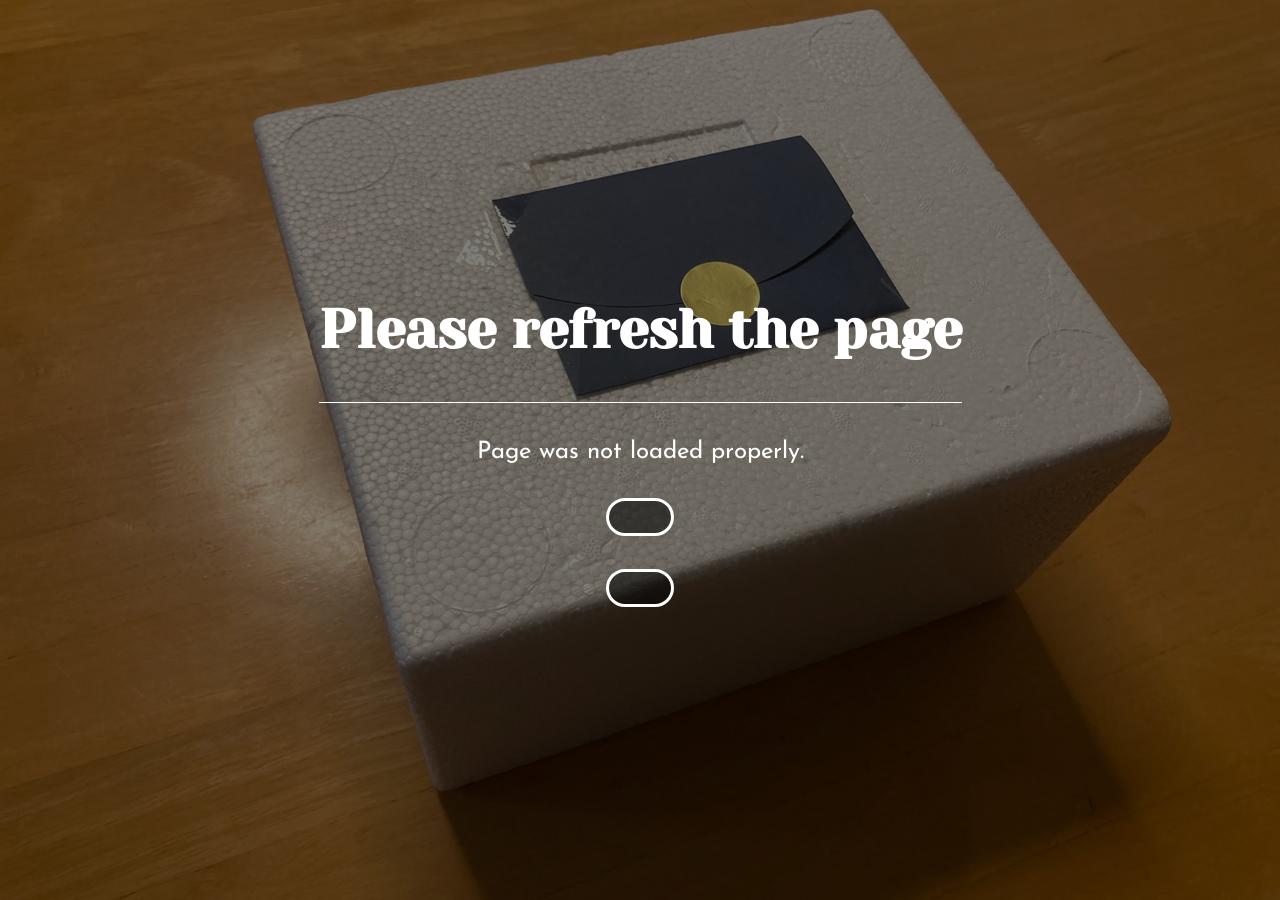
<file: index.html>
<!DOCTYPE html>
<html>

  <head>
    <meta charset="utf-8">
    <meta name="viewport" content="width=device-width, initial-scale=1.0, maximum-scale=1.0, user-scalable=no">
    <title>Korean Fish Delivery!!</title>
    <link rel="stylesheet" type="text/css" href="style.css" />

    <link rel="preconnect" href="https://fonts.googleapis.com">
    <link rel="preconnect" href="https://fonts.gstatic.com" crossorigin>
    <link href="https://fonts.googleapis.com/css2?family=Yeseva+One&display=swap" rel="stylesheet"> 

    <link rel="preconnect" href="https://fonts.googleapis.com">
    <link rel="preconnect" href="https://fonts.gstatic.com" crossorigin>
    <link href="https://fonts.googleapis.com/css2?family=Josefin+Sans&family=Yeseva+One&display=swap" rel="stylesheet"> 
    
  </head>

  <body>

    <div id="next_slide" class="slide slide-hidden">
      <div class="words">
        <h1 id="next_header">Please refresh the page</h1>
        <p id="next_text" class="comment">
        Page was not loaded properly. 
        </p>
        <button id="next_buttonA" type="button" class="myButton"></button>
        <button id="next_buttonB" type="button" class="myButton"></button>
      </div>
    </div>

    <div id="my_slide" class="slide slide-reveal">
      <div class="words">
        <h1 id="my_header">Fish Delivery!</h1>
        <p id="my_text" class="comment">
        Hello Elizabete!! Ready for some fresh fish?
        </p>
        <button id="my_buttonA" type="button" class="myButton">Click here!</button>
        <button id="my_buttonB" type="button" class="myButton"></button>
      </div>
    </div>

    <div id="vid_slide" class="slide slide-video">
      <video controls playsinline id="my_video"> 
        <source id="vid_source" type="video/mp4">
      </video>
    </div>
  
    <script src="script.js"></script>
  </body>
</html>
</file>
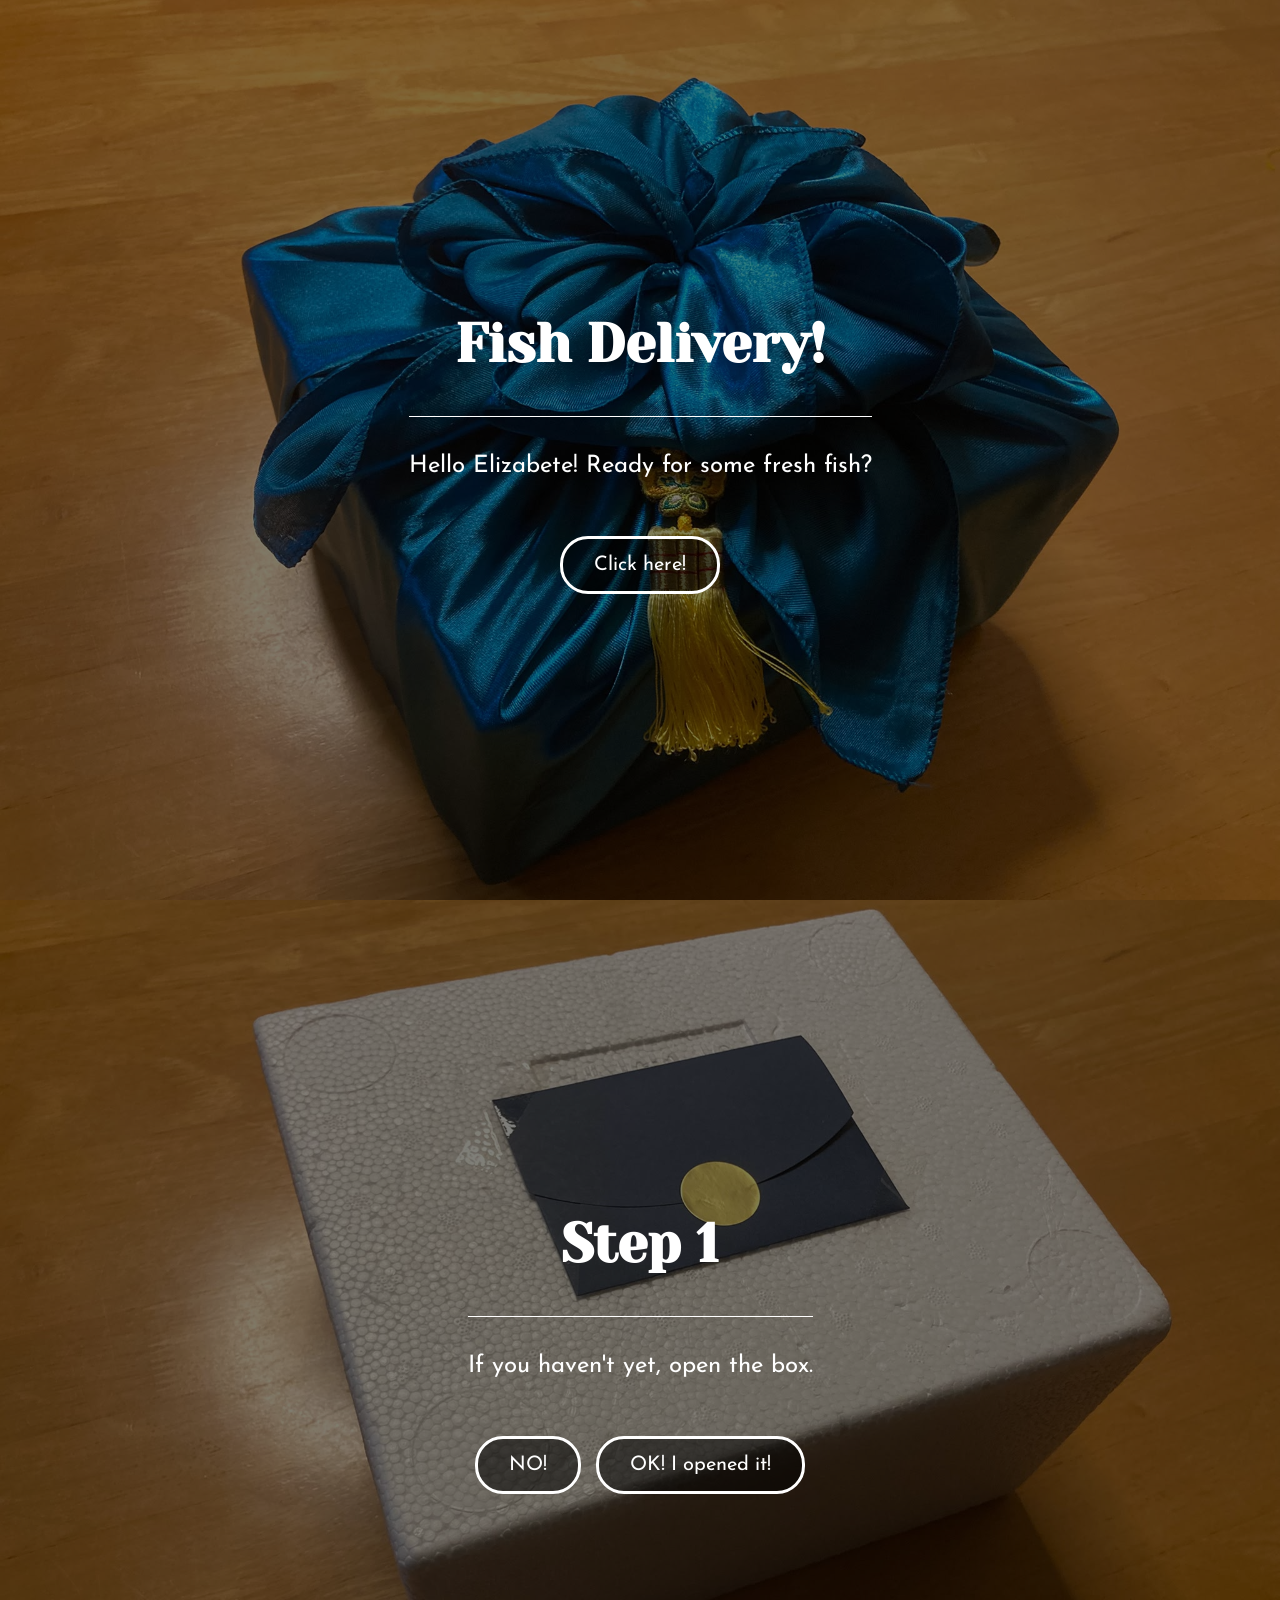
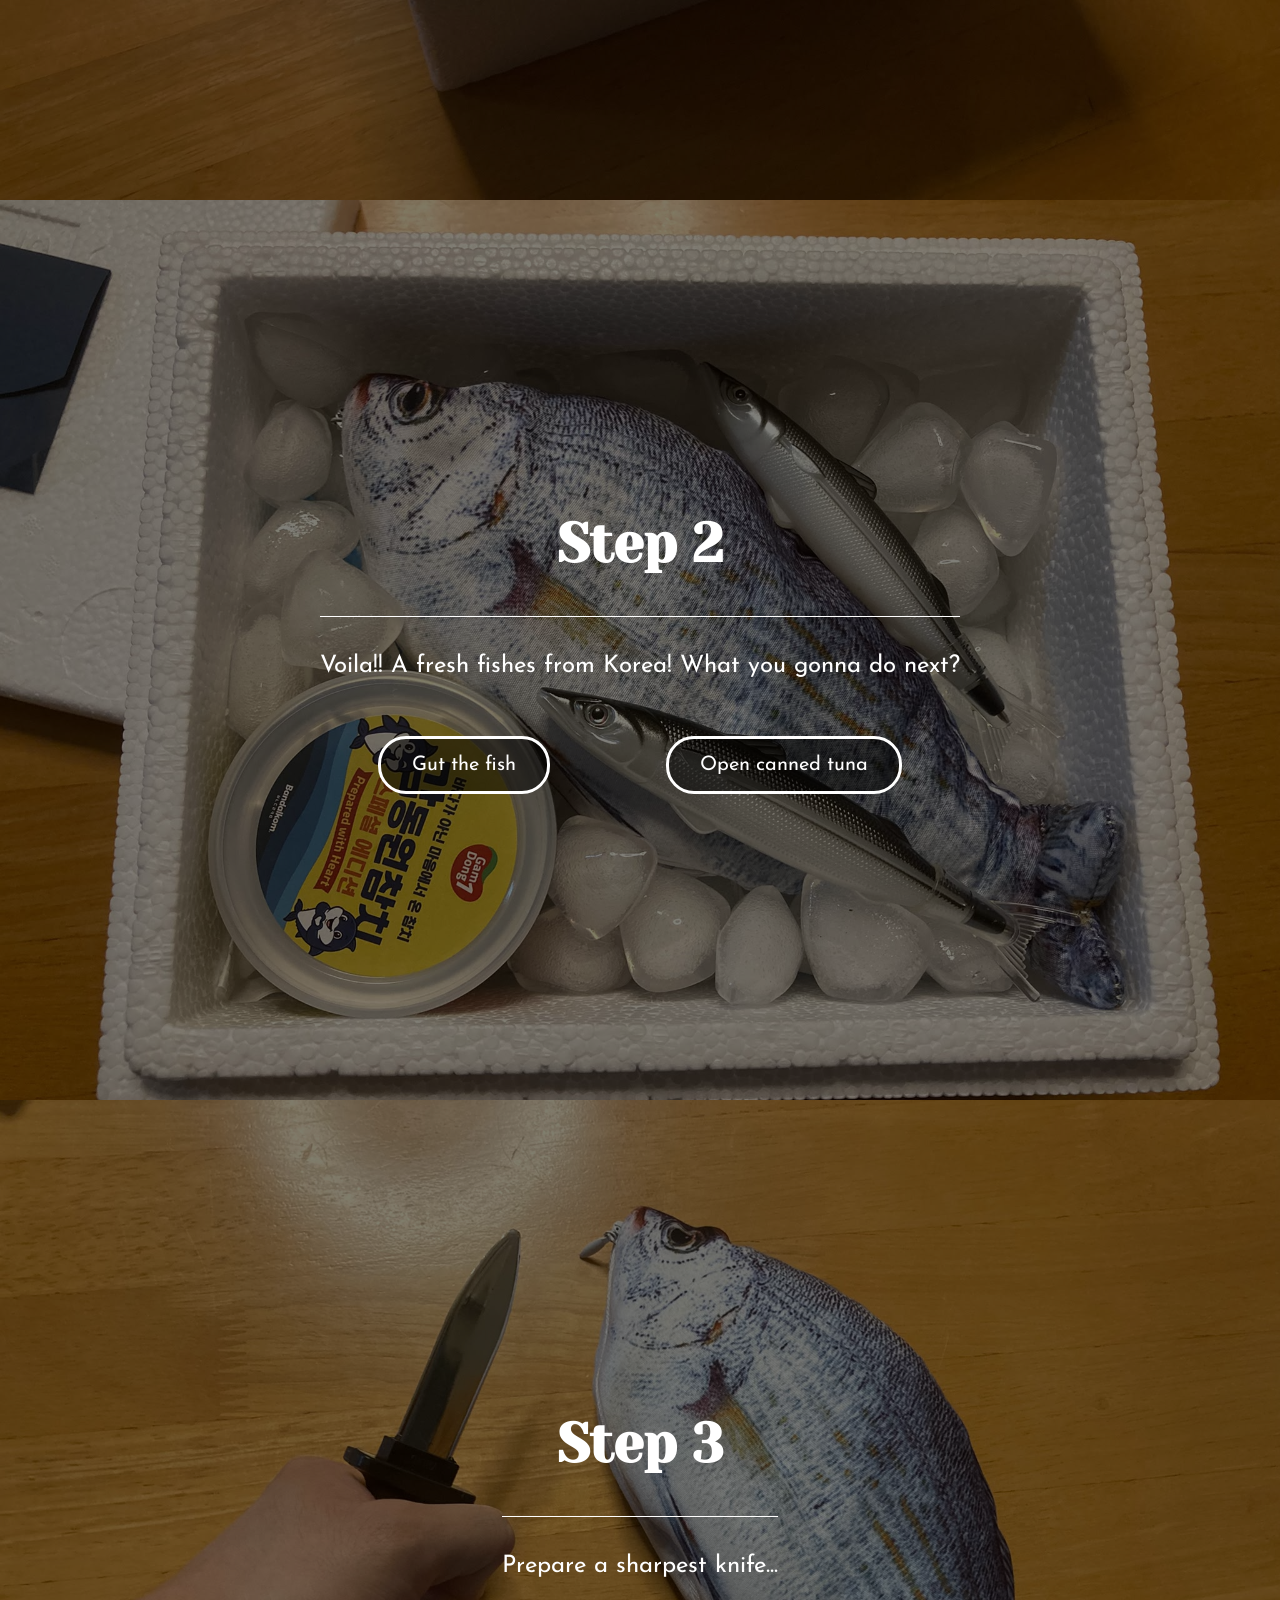
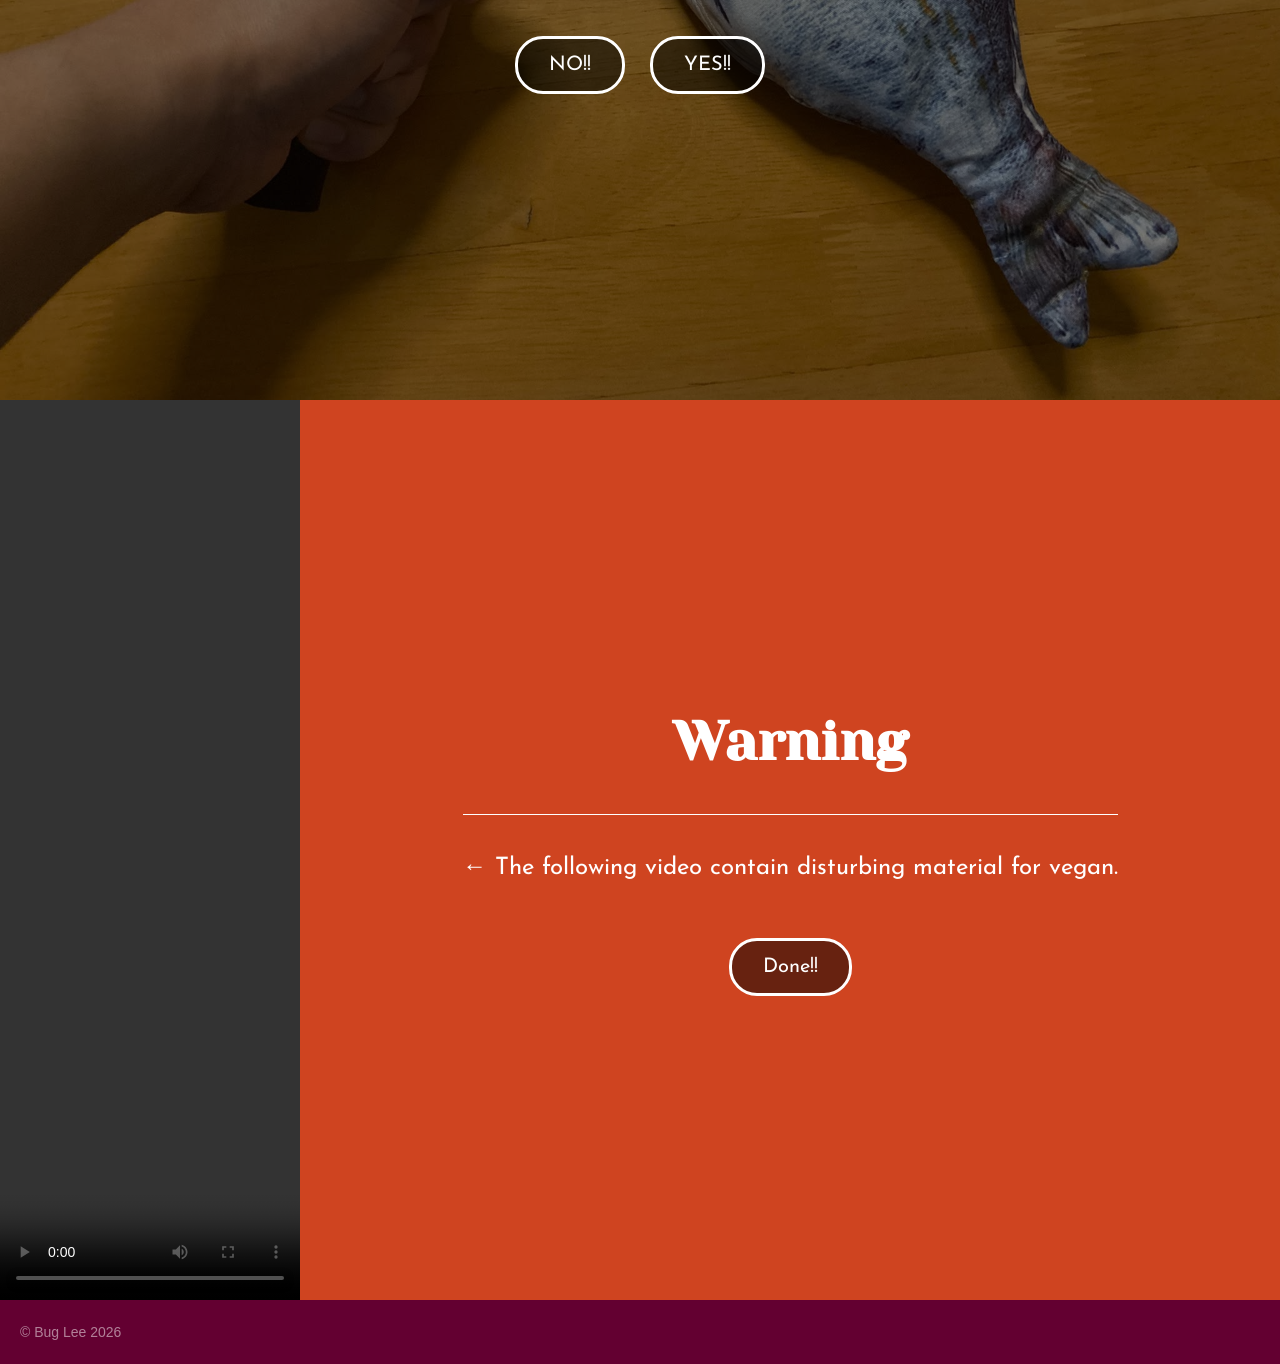
<file: old_index.html>
<!DOCTYPE html>
<html>

  <head>
    <meta charset="utf-8">
    <meta name="viewport" content="width=device-width, initial-scale=1.0, maximum-scale=1.0, user-scalable=no">
    <title>Korean Fish Delivery!!</title>
    <link rel="stylesheet" type="text/css" href="css/style.css" />

    <link rel="preconnect" href="https://fonts.googleapis.com">
    <link rel="preconnect" href="https://fonts.gstatic.com" crossorigin>
    <link href="https://fonts.googleapis.com/css2?family=Yeseva+One&display=swap" rel="stylesheet"> 

    <link rel="preconnect" href="https://fonts.googleapis.com">
    <link rel="preconnect" href="https://fonts.gstatic.com" crossorigin>
    <link href="https://fonts.googleapis.com/css2?family=Josefin+Sans&family=Yeseva+One&display=swap" rel="stylesheet"> 
    
  </head>

  <body>
    <div class="container">

      <header id="top">
        <div class="slide slide-1">
          <div class="wrapper">
            <h1>Fish Delivery!</h1>
            <p class="bio">
            Hello Elizabete! Ready for some fresh fish?
            </p>
            <div class="buttonBox">
              <a href="#testsubject" class="myButton">Click here!</a>
            </div>
          </div>
        </div>
      </header>

      <div id="testsubject" class="slide slide-2">
        <div class="wrapper">
          <h1>Step 1</h1>
          <p class="bio">
            If you haven't yet, open the box. 
          </p>
          <div class="buttonBox">
            <a class="myButton" href="#top">NO!</a>
            <a class="myButton" href="#slide-3">OK! I opened it!</a>
          </div>
        </div>
      </div>

      <div id="slide-3" class="slide slide-3">
        <div class="wrapper">
          <h1>Step 2</h1>
          <p class="bio">
          Voila!! A fresh fishes from Korea! What you gonna do next?
          </p>
          <div class="buttonBox">
            <a class="myButton" href="#slide-4">Gut the fish</a>
            <a class="myButton" href="#slide-4">Open canned tuna</a>
          </div>
        </div>
      </div>

      <div id="slide-4" class="slide slide-4">
        <div class="wrapper">
          <h1>Step 3</h1>
          <p class="bio">
          Prepare a sharpest knife... 
          </p>
          <div class="buttonBox">
            <a class="myButton" href="#slide-3">NO!!</a>
            <a class="myButton" href="#slide-5">YES!!</a>
          </div>
        </div>
      </div>

      <div id="slide-5" class="slide slide-5">
        <video controls id="bg-video">
          <source
          src="https://github.com/delivery-from-bug/delivery-from-bug.github.io/raw/main/video/cut_open_fish.mp4" type="video/mp4">
          Your browser does not support the html5 video.
        </video>
        <div class="wrapper">
          <h1>Warning</h1>
          <p class="bio">
          ← The following video contain disturbing material for vegan.
          </p>
          <div class="buttonBox">
            <a class="myButton" href="#slide-6">Done!!</a>
          </div>
        </div>
      </div>

      <footer>
        <div>
            <p class="copyright">© Bug Lee 2026</p>
        </div>
        
      </footer>

    </div>

    <!-- javascript to make anchor link working on mobile-->
    <script>
    $(document).ready(() => {
    function scrollToAnchor(aid){
      var aTag = $(aid);
      $('html,body').animate({scrollTop: aTag.offset().top},'slow');
    }

    scrollToAnchor(location.hash);
    })

    document.querySelectorAll('a[href^="#"]').forEach(anchor => {
      anchor.addEventListener('click', function (e) {
      const targetId = this.getAttribute('href');
      if (targetId === '#') return;
    
      const targetElement = document.querySelector(targetId);
      if (targetElement) {
        e.preventDefault();
        // Instantly or smoothly jump to the anchor element
        targetElement.scrollIntoView({
          behavior: 'smooth'
          });
        }
      });
    });
 
    </script>
  </body>
</html>
</file>
<file: style.css>
/* Set the margin to 0 to make sure the page stretches all the way to the edge of the browser window. */
body {
  margin: 0;
}

header, footer {
  background-color: #630031;
}

header, .slide {
  font-family: Josefin Sans, sans-serif;
  color: #fff;
  min-height: 100vh;
  display: flex;
}

h1 {
  font-family: 'Yeseva One', cursive;
  font-size: calc(1em + 3vw);
  padding-bottom: .67em;
  border-bottom: 1px solid;
  line-height: 1.3;
  text-align: center;
}

.slide {
  /* dynamically adjust to screen width/height for mobile */
  min-width: 100dvw; 
  min-height: 100dvh; 
  max-width: 100dvw; 
  max-height: 100dvh;
  /* for backgroud img */
  background-repeat: no-repeat;
  background-size: cover;
  background-position: center;


}

.slide-reveal {
  background-image: url('photo/wrapper.jpeg');
  background-color: rgba(0, 0, 0, 0.5); /* Black opacity layer */
  background-blend-mode: multiply;       /* Blends color and image together */
  position: absolute; /* seems like this bring slide on top of the stack */
  top: 0;
  transform: translateY(0);
  transition: transform 0.5s ease;
}

.slide-hidden {
  background-image: url('photo/box_closed1.jpeg');
  background-color: rgba(0, 0, 0, 0.5); /* Black opacity layer */
  background-blend-mode: multiply;       /* Blends color and image together */

}

.slide-reveal.end-state {
  transform: translateY(-100dvh);
}

.slide-video {
  object-fit: contain;
  position: absolute; /* seems like this bring slide on top of the stack */
  /*margin-top: -100dvh;*/
  top: -100dvh;
  transform: translateY(0);
  transition: transform 0.5s ease;
}

.slide-video.end-state {
  transform: translateY(100dvh);
}

.words {
  margin: auto;
  padding: 50px;
}

.comment {
  color: #ffffff;
  font-size: 24px;
  font-family: 'Josefin Sans', sans-serif;
  text-align: center;
}


.myButton {
  display: flex;
  justify-content: center;
  align-content: center;

  border-radius: 28px;
  border: 3px solid #ffffff;
  cursor: pointer;
  color: #ffffff;
  font-size: 20px;
  padding: 16px 31px;
  text-decoration: none;
  margin: 1.69em auto;
  user-select: none;
  background-color:rgba(0,0,0,0.5);
}

video {
  width: 100dvw;
  height: auto;
  background-color: rgba(0, 0, 0, 1); /* Black */
}
</file>
<file: css/style.css>
/* Set the scroll behavior to smooth so that when you click the in the header, the screen scrolls down rather than jumps */
html {
  scroll-behavior: smooth;
}

/* Set the margin to 0 to make sure the page stretches all the way to the edge of the browser window. */
body {
  margin: 0;
  overflow: hidden;
}

header, footer {
  background-color: #630031;

  text-align: left;
/*  min-width: 500px; */
}

header, .slide {
  font-family: Josefin Sans, sans-serif;
  color: #fff;
  min-height: 100vh;
  display: flex;
}

.container {
/*  min-width: 500px; */
  margin: auto;
}

h1 {
  font-family: 'Yeseva One', cursive;
  font-size: calc(1em + 3vw);
  padding-bottom: .67em;
  border-bottom: 1px solid;
  line-height: 1.3;
  text-align: center;
}

h2 {
  font-family: 'Yeseva One', cursive;
  font-size: 30px;
  font-weight: 600;
  letter-spacing: 0.3px;
  text-align: center;
  color: #386641;
  padding: 10px 20px 0px 20px;
}

.wrapper {
  max-width: 100dvw; /* dynamically adjust to screen width */
  max-height: 100dvh; /* dynamicaaly adjust to screen height */
  margin: auto;
  padding: 50px;
  display: block;
  box-sizing: border-box; /* ensure padding/borders don't cause overflow */

}

.slide {
  /*min,max to screen size so even after zooming in or out slide will be screen
   * size */
  min-width: 100dvw; /* dynamically adjust to screen width for mobile. prevent user from zooming in or out */
  min-height: 100dvh; /* dynamically adjust to screen height for mobile prevent user from zooming in or out */
  max-width: 100dvw; /* dynamically adjust to screen width */
  max-height: 100dvh; /* dynamicaaly adjust to screen height */
  background-repeat: no-repeat;
  background-size: cover;
  background-position: center;
}

.slide-1 {
  background-image: url('../photo/wrapper.jpeg');
  background-color: rgba(0, 0, 0, 0.5); /* Black opacity layer */
  background-blend-mode: multiply;       /* Blends color and image together */
}

.slide-2 {
  /* background-color: #cf4420; */
  background-image: url('../photo/box_closed1.jpeg');
  background-color: rgba(0, 0, 0, 0.5); /* Black opacity layer */
  background-blend-mode: multiply;       /* Blends color and image together */
}

.slide-3 {
  background-image: url('../photo/box_opened.jpeg');
  background-color: rgba(0, 0, 0, 0.5); /* Black opacity layer */
  background-blend-mode: multiply;       /* Blends color and image together */
}

.slide-4 {
  background-image: url('../photo/fish_and_knife.jpeg');
  background-color: rgba(0, 0, 0, 0.5); /* Black opacity layer */
  background-blend-mode: multiply;       /* Blends color and image together */
}

.slide-5 {
  background-color: #cf4420;
}

#bg-video {
  max-height: 100dvh;
  object-fit: contain;
}

.bio {
  color: #ffffff;
  font-size: 24px;
  font-family: 'Josefin Sans', sans-serif;
  text-align: center;
}

.project {
  box-shadow: 0 0px 1px 0 rgb(0 0 0 / 40%);
  width: 100%;
}


.description {
  font-family: Josefin Sans, sans-serif;
  font-size: 16px;
  font-weight: 300;
  line-height: 1.29;
  letter-spacing: 0.1px;
  text-align: left;
  color: #4a4a4a;
  padding: 0px 20px 20px 20px;
}



footer div {
  height: 100%;
  font-family: 'Raleway', sans-serif;
  font-size: 14px;
  display: flex;
  align-content: center;
  padding: 10px 20px;
  color: rgba(255, 255, 255, 0.5);
}

.buttonBox {
  display: flex;
  justify-content: center;
  align-content: center;
}

.myButton {
  border-radius: 28px;
  border: 3px solid #ffffff;
  cursor: pointer;
  color: #ffffff;
  font-size: 20px;
  padding: 16px 31px;
  text-decoration: none;
  margin: 1.69em auto;
  user-select: none;
  background-color:rgba(0,0,0,0.5);
}

/*
.myButton:hover {
  background-color:rgba(0,0,0,0.5);
}*/

.myButton:active {
  position:relative;
  top:1px;
}
</file>
